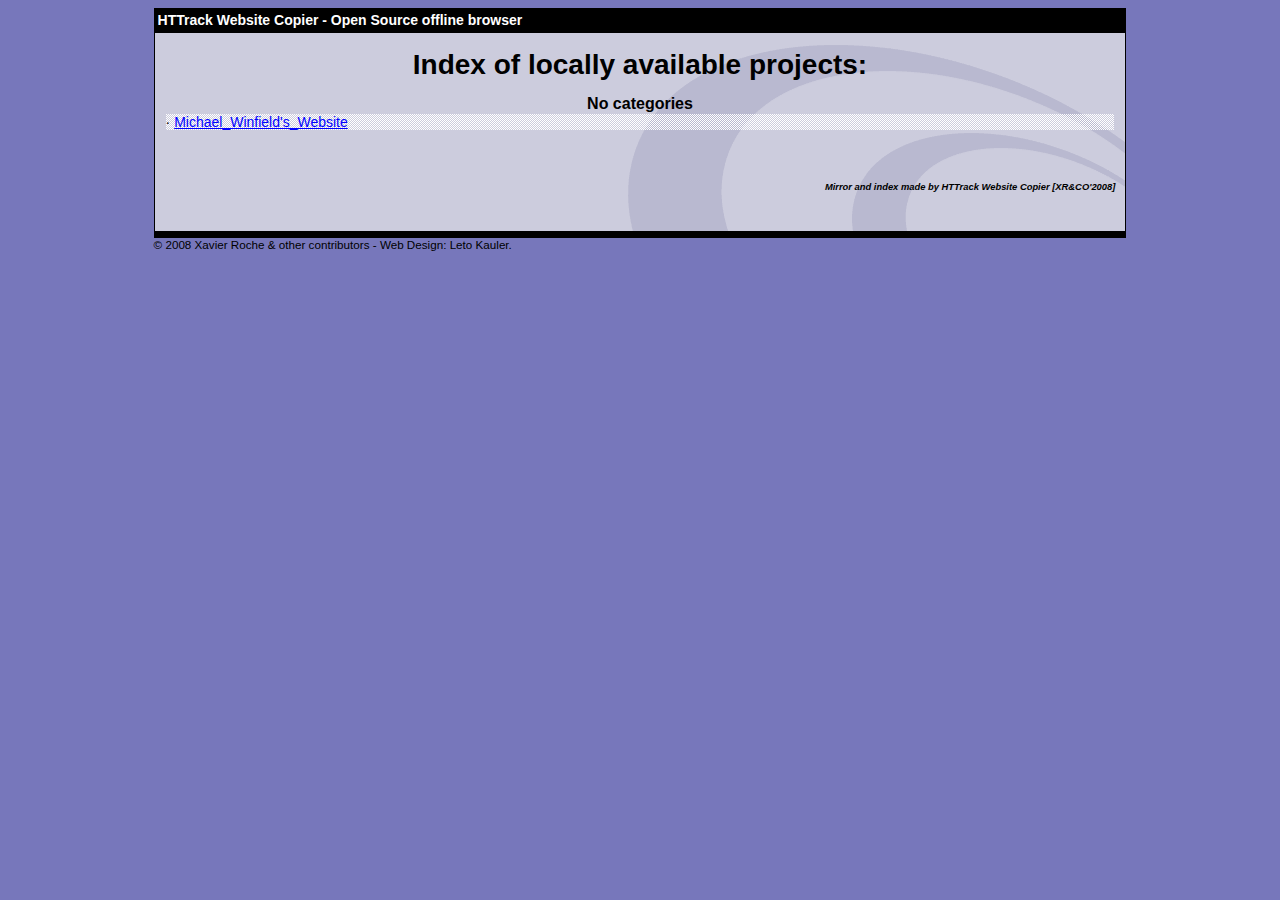
<file: index.html>
<html xmlns="http://www.w3.org/1999/xhtml" lang="en">

<head>
	<meta http-equiv="Content-Type" content="text/html; charset=utf-8" />
	<meta name="description" content="HTTrack is an easy-to-use website mirror utility. It allows you to download a World Wide website from the Internet to a local directory,building recursively all structures, getting html, images, and other files from the server to your computer. Links are rebuiltrelatively so that you can freely browse to the local site (works with any browser). You can mirror several sites together so that you can jump from one toanother. You can, also, update an existing mirror site, or resume an interrupted download. The robot is fully configurable, with an integrated help" />
	<meta name="keywords" content="httrack, HTTRACK, HTTrack, winhttrack, WINHTTRACK, WinHTTrack, offline browser, web mirror utility, aspirateur web, surf offline, web capture, www mirror utility, browse offline, local  site builder, website mirroring, aspirateur www, internet grabber, capture de site web, internet tool, hors connexion, unix, dos, windows 95, windows 98, solaris, ibm580, AIX 4.0, HTS, HTGet, web aspirator, web aspirateur, libre, GPL, GNU, free software" />
	<title>List of available projects - HTTrack Website Copier</title>
	<!-- Mirror and index made by HTTrack Website Copier/3.49-2 [XR&CO'2014] -->

	<style type="text/css">
	<!--

body {
	margin: 0;  padding: 0;  margin-bottom: 15px;  margin-top: 8px;
	background: #77b;
}
body, td {
	font: 14px "Trebuchet MS", Verdana, Arial, Helvetica, sans-serif;
	}

#subTitle {
	background: #000;  color: #fff;  padding: 4px;  font-weight: bold; 
	}

#siteNavigation a, #siteNavigation .current {
	font-weight: bold;  color: #448;
	}
#siteNavigation a:link    { text-decoration: none; }
#siteNavigation a:visited { text-decoration: none; }

#siteNavigation .current { background-color: #ccd; }

#siteNavigation a:hover   { text-decoration: none;  background-color: #fff;  color: #000; }
#siteNavigation a:active  { text-decoration: none;  background-color: #ccc; }


a:link    { text-decoration: underline;  color: #00f; }
a:visited { text-decoration: underline;  color: #000; }
a:hover   { text-decoration: underline;  color: #c00; }
a:active  { text-decoration: underline; }

#pageContent {
	clear: both;
	border-bottom: 6px solid #000;
	padding: 10px;  padding-top: 20px;
	line-height: 1.65em;
	background-image: url(backblue.gif);
	background-repeat: no-repeat;
	background-position: top right;
	}

#pageContent, #siteNavigation {
	background-color: #ccd;
	}


.imgLeft  { float: left;   margin-right: 10px;  margin-bottom: 10px; }
.imgRight { float: right;  margin-left: 10px;   margin-bottom: 10px; }

hr { height: 1px;  color: #000;  background-color: #000;  margin-bottom: 15px; }

h1 { margin: 0;  font-weight: bold;  font-size: 2em; }
h2 { margin: 0;  font-weight: bold;  font-size: 1.6em; }
h3 { margin: 0;  font-weight: bold;  font-size: 1.3em; }
h4 { margin: 0;  font-weight: bold;  font-size: 1.18em; }

.blak { background-color: #000; }
.hide { display: none; }
.tableWidth { min-width: 400px; }

.tblRegular       { border-collapse: collapse; }
.tblRegular td    { padding: 6px;  background-image: url(fade.gif);  border: 2px solid #99c; }
.tblHeaderColor, .tblHeaderColor td { background: #99c; }
.tblNoBorder td   { border: 0; }


// -->
</style>

</head>

<body>
<table width="76%" border="0" align="center" cellspacing="0" cellpadding="3" class="tableWidth">
	<tr>
	<td id="subTitle">HTTrack Website Copier - Open Source offline browser</td>
	</tr>
</table>
<table width="76%" border="0" align="center" cellspacing="0" cellpadding="0" class="tableWidth">
<tr class="blak">
<td>
	<table width="100%" border="0" align="center" cellspacing="1" cellpadding="0">
	<tr>
	<td colspan="6"> 
		<table width="100%" border="0" align="center" cellspacing="0" cellpadding="10">
		<tr> 
		<td id="pageContent"> 
<!-- ==================== End prologue ==================== -->


<h1 ALIGN=Center>Index of locally available projects:</H1>
  <table border="0" width="100%" cellspacing="1" cellpadding="0">
		<TH>
		<BR/>
			No categories
		</TH>
		<TR>
		  <TD BACKGROUND="fade.gif">
                    &middot; <A HREF="Michael_Winfield%27s_Website/index.html">Michael_Winfield's_Website</A>
   		  </TD>
		</TR>
	</TABLE>
	<BR>
	<H6 ALIGN="RIGHT">
         <I>Mirror and index made by HTTrack Website Copier [XR&CO'2008]</I>
	</H6>
	<!-- Mirror and index made by HTTrack Website Copier/3.49-2 [XR&CO'2014] -->
	<!-- Thanks for using HTTrack Website Copier! -->

<!-- ==================== Start epilogue ==================== -->
		</td>
		</tr>
		</table>
	</td>
	</tr>
	</table>
</td>
</tr>
</table>

<table width="76%" border="0" align="center" valign="bottom" cellspacing="0" cellpadding="0">
	<tr>
	<td id="footer"><small>&copy; 2008 Xavier Roche & other contributors - Web Design: Leto Kauler.</small></td>
	</tr>
</table>

</body>

</html>
</file>
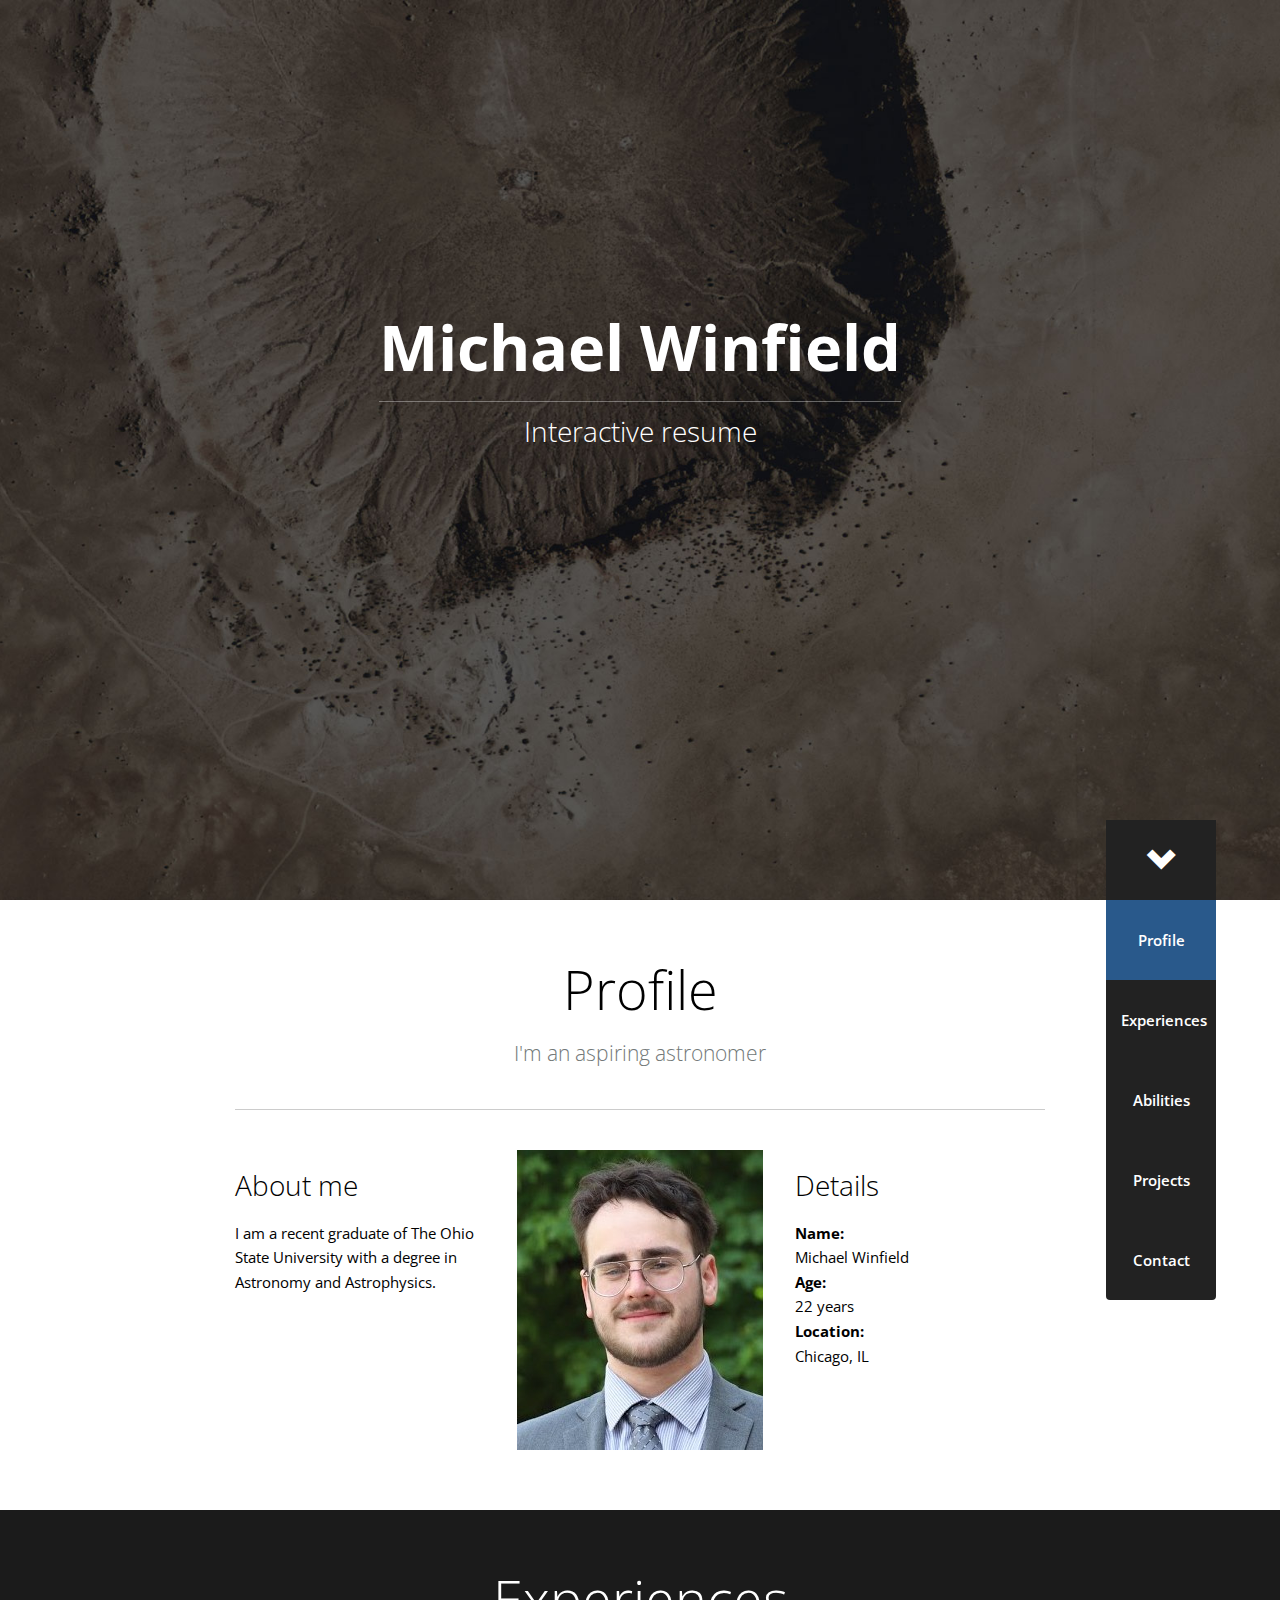
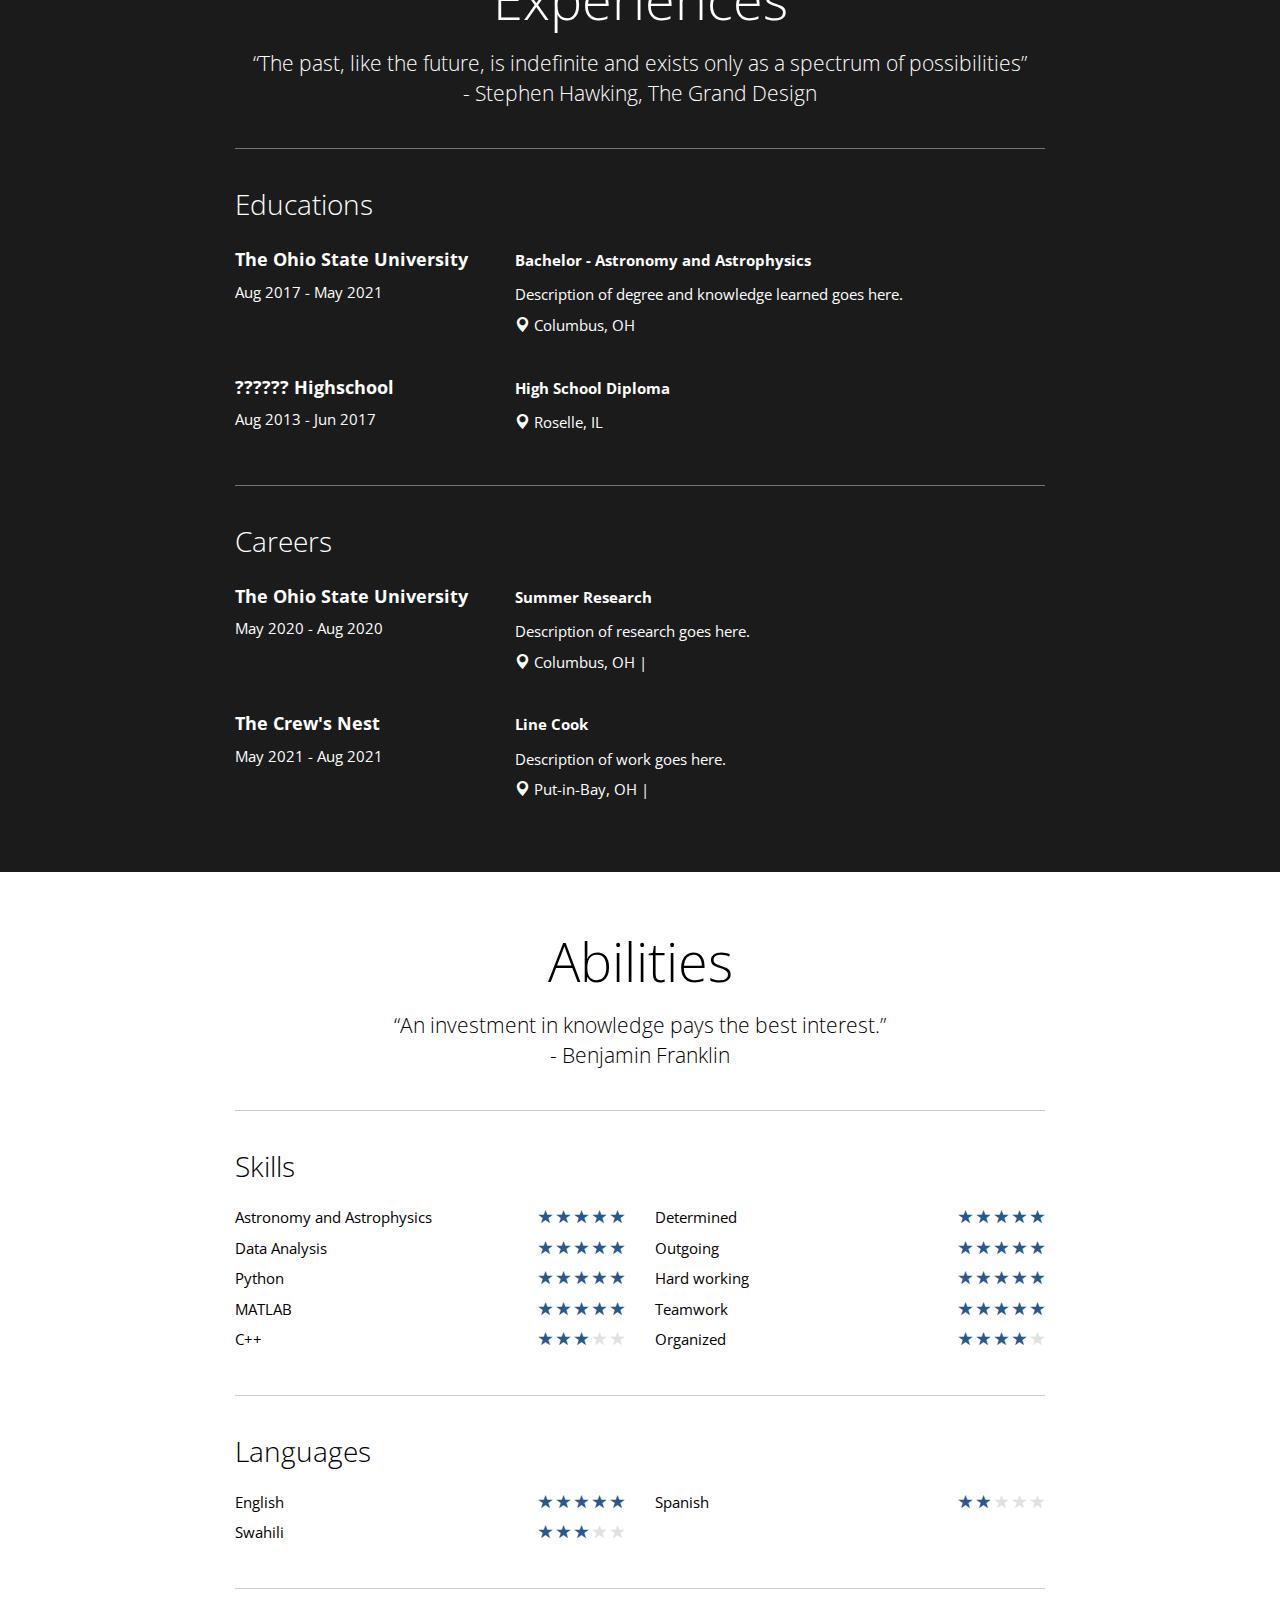
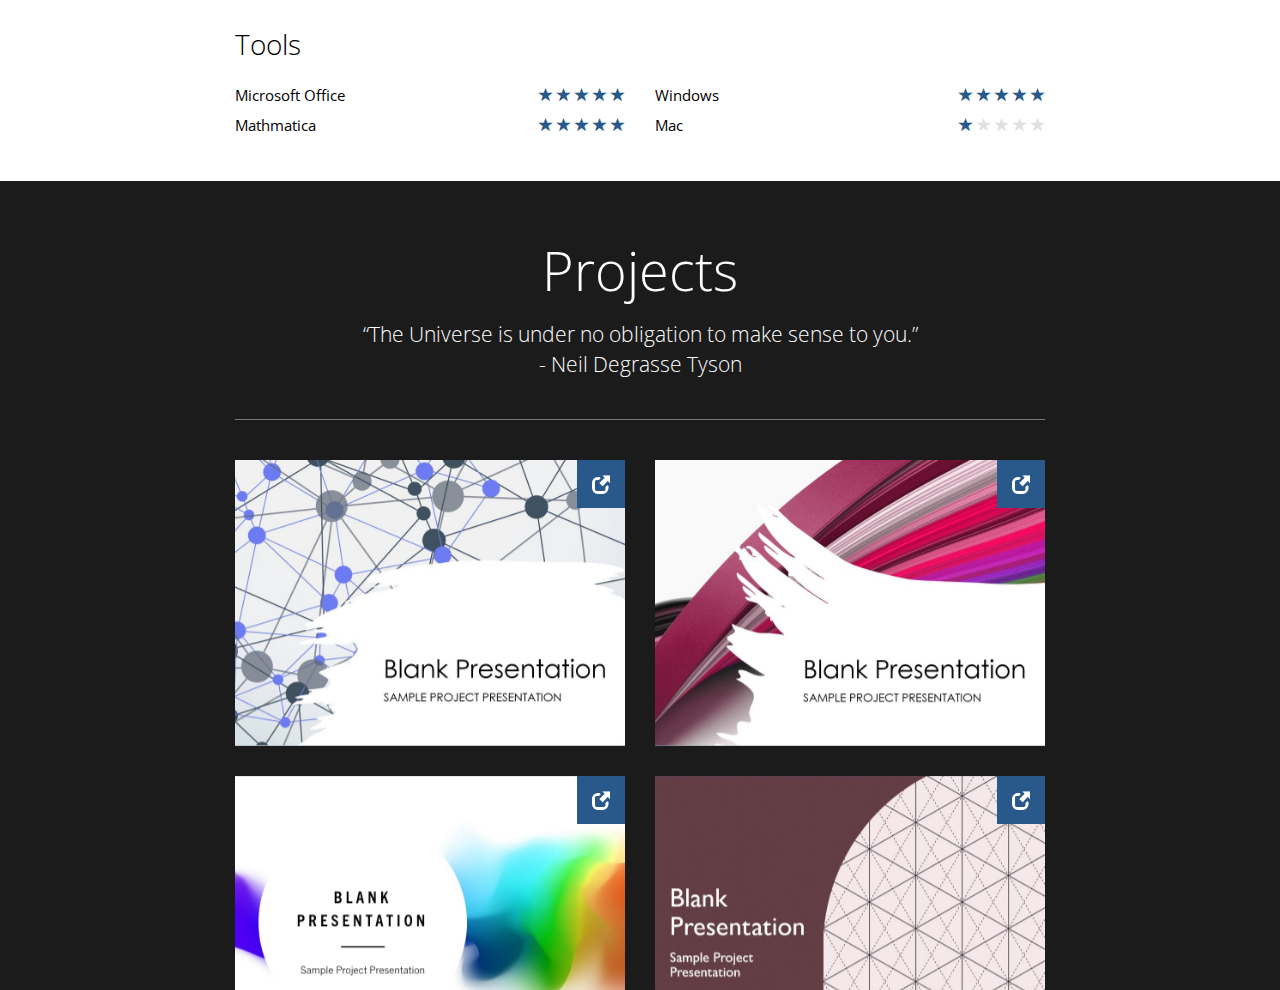
<file: Michael_Winfield's_Website/index.html>
<html xmlns="http://www.w3.org/1999/xhtml" lang="en">

<head>
	<meta http-equiv="Content-Type" content="text/html; charset=utf-8" />
	<meta name="description" content="HTTrack is an easy-to-use website mirror utility. It allows you to download a World Wide website from the Internet to a local directory,building recursively all structures, getting html, images, and other files from the server to your computer. Links are rebuiltrelatively so that you can freely browse to the local site (works with any browser). You can mirror several sites together so that you can jump from one toanother. You can, also, update an existing mirror site, or resume an interrupted download. The robot is fully configurable, with an integrated help" />
	<meta name="keywords" content="httrack, HTTRACK, HTTrack, winhttrack, WINHTTRACK, WinHTTrack, offline browser, web mirror utility, aspirateur web, surf offline, web capture, www mirror utility, browse offline, local  site builder, website mirroring, aspirateur www, internet grabber, capture de site web, internet tool, hors connexion, unix, dos, windows 95, windows 98, solaris, ibm580, AIX 4.0, HTS, HTGet, web aspirator, web aspirateur, libre, GPL, GNU, free software" />
	<title>Local index - HTTrack Website Copier</title>
  <!-- Mirror and index made by HTTrack Website Copier/3.49-2 [XR&CO'2014] -->
	<style type="text/css">
	<!--

body {
	margin: 0;  padding: 0;  margin-bottom: 15px;  margin-top: 8px;
	background: #77b;
}
body, td {
	font: 14px "Trebuchet MS", Verdana, Arial, Helvetica, sans-serif;
	}

#subTitle {
	background: #000;  color: #fff;  padding: 4px;  font-weight: bold; 
	}

#siteNavigation a, #siteNavigation .current {
	font-weight: bold;  color: #448;
	}
#siteNavigation a:link    { text-decoration: none; }
#siteNavigation a:visited { text-decoration: none; }

#siteNavigation .current { background-color: #ccd; }

#siteNavigation a:hover   { text-decoration: none;  background-color: #fff;  color: #000; }
#siteNavigation a:active  { text-decoration: none;  background-color: #ccc; }


a:link    { text-decoration: underline;  color: #00f; }
a:visited { text-decoration: underline;  color: #000; }
a:hover   { text-decoration: underline;  color: #c00; }
a:active  { text-decoration: underline; }

#pageContent {
	clear: both;
	border-bottom: 6px solid #000;
	padding: 10px;  padding-top: 20px;
	line-height: 1.65em;
	background-image: url(backblue.gif);
	background-repeat: no-repeat;
	background-position: top right;
	}

#pageContent, #siteNavigation {
	background-color: #ccd;
	}


.imgLeft  { float: left;   margin-right: 10px;  margin-bottom: 10px; }
.imgRight { float: right;  margin-left: 10px;   margin-bottom: 10px; }

hr { height: 1px;  color: #000;  background-color: #000;  margin-bottom: 15px; }

h1 { margin: 0;  font-weight: bold;  font-size: 2em; }
h2 { margin: 0;  font-weight: bold;  font-size: 1.6em; }
h3 { margin: 0;  font-weight: bold;  font-size: 1.3em; }
h4 { margin: 0;  font-weight: bold;  font-size: 1.18em; }

.blak { background-color: #000; }
.hide { display: none; }
.tableWidth { min-width: 400px; }

.tblRegular       { border-collapse: collapse; }
.tblRegular td    { padding: 6px;  background-image: url(fade.gif);  border: 2px solid #99c; }
.tblHeaderColor, .tblHeaderColor td { background: #99c; }
.tblNoBorder td   { border: 0; }


// -->
</style>

</head>

<table width="76%" border="0" align="center" cellspacing="0" cellpadding="3" class="tableWidth">
	<tr>
	<td id="subTitle">HTTrack Website Copier - Open Source offline browser</td>
	</tr>
</table>
<table width="76%" border="0" align="center" cellspacing="0" cellpadding="0" class="tableWidth">
<tr class="blak">
<td>
	<table width="100%" border="0" align="center" cellspacing="1" cellpadding="0">
	<tr>
	<td colspan="6"> 
		<table width="100%" border="0" align="center" cellspacing="0" cellpadding="10">
		<tr> 
		<td id="pageContent"> 
<!-- ==================== End prologue ==================== -->

	<meta name="generator" content="HTTrack Website Copier/3.x">
	<TITLE>Local index - HTTrack</TITLE>
</HEAD>
<BODY>
<H1 ALIGN=Center>Index of locally available sites:</H1>
	<TABLE BORDER="0" WIDTH="100%" CELLSPACING="1" CELLPADDING="0">
		<TR>
			<TD BACKGROUND="fade.gif">
				&middot;
					<A HREF="www.pascalvangemert.nl/index.html">
						www.pascalvangemert.nl/index.html
					</A>		
			</TD>
		</TR>
	</TABLE>
	<BR>
	<BR>
	<BR>
  	<H6 ALIGN="RIGHT">
	<I>Mirror and index made by HTTrack Website Copier [XR&amp;CO'2008]</I>
	</H6>
	<!-- Mirror and index made by HTTrack Website Copier/3.49-2 [XR&CO'2014] -->
	<!-- Thanks for using HTTrack Website Copier! -->
	<meta HTTP-EQUIV="Refresh" CONTENT="0; URL=www.pascalvangemert.nl/index.html">


<!-- ==================== Start epilogue ==================== -->
		</td>
		</tr>
		</table>
	</td>
	</tr>
	</table>
</td>
</tr>
</table>

<table width="76%" border="0" align="center" valign="bottom" cellspacing="0" cellpadding="0">
	<tr>
	<td id="footer"><small>&copy; 2008 Xavier Roche & other contributors - Web Design: Leto Kauler.</small></td>
	</tr>
</table>

</body>

</html>
</file>
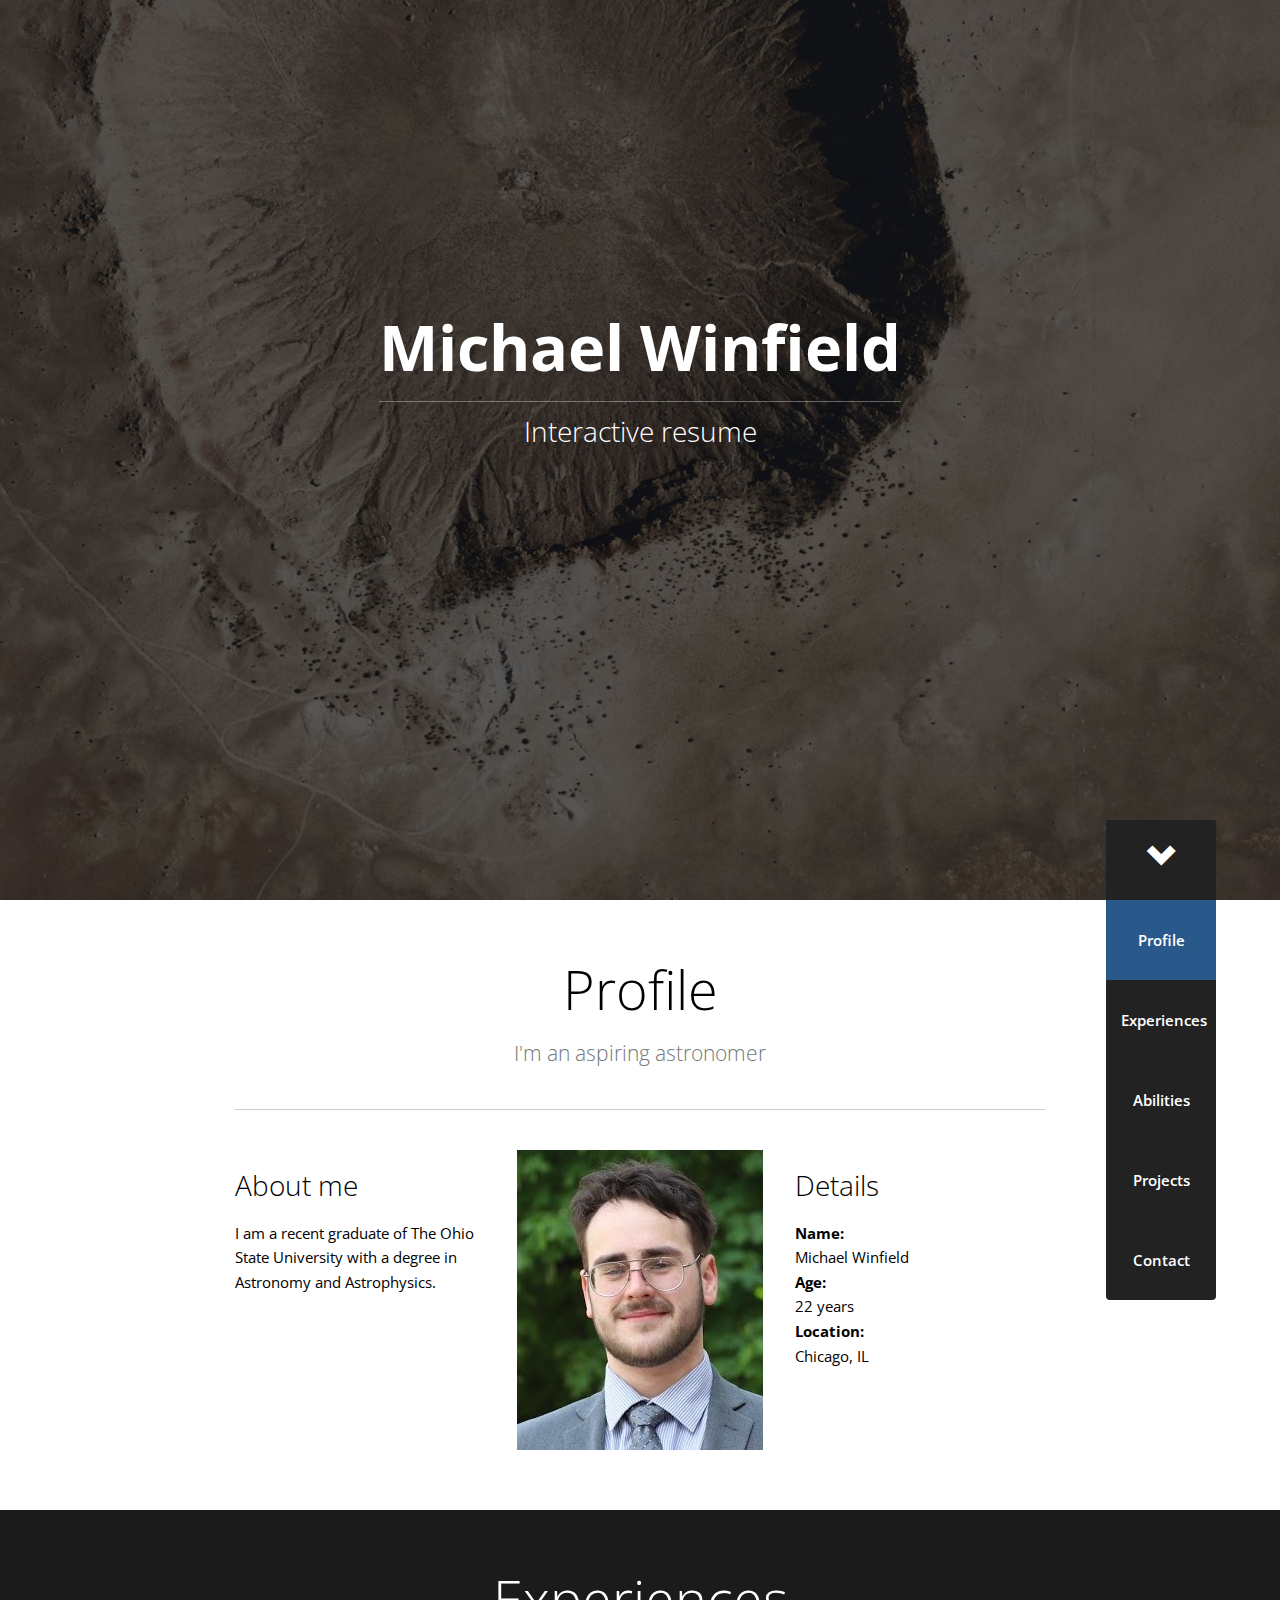
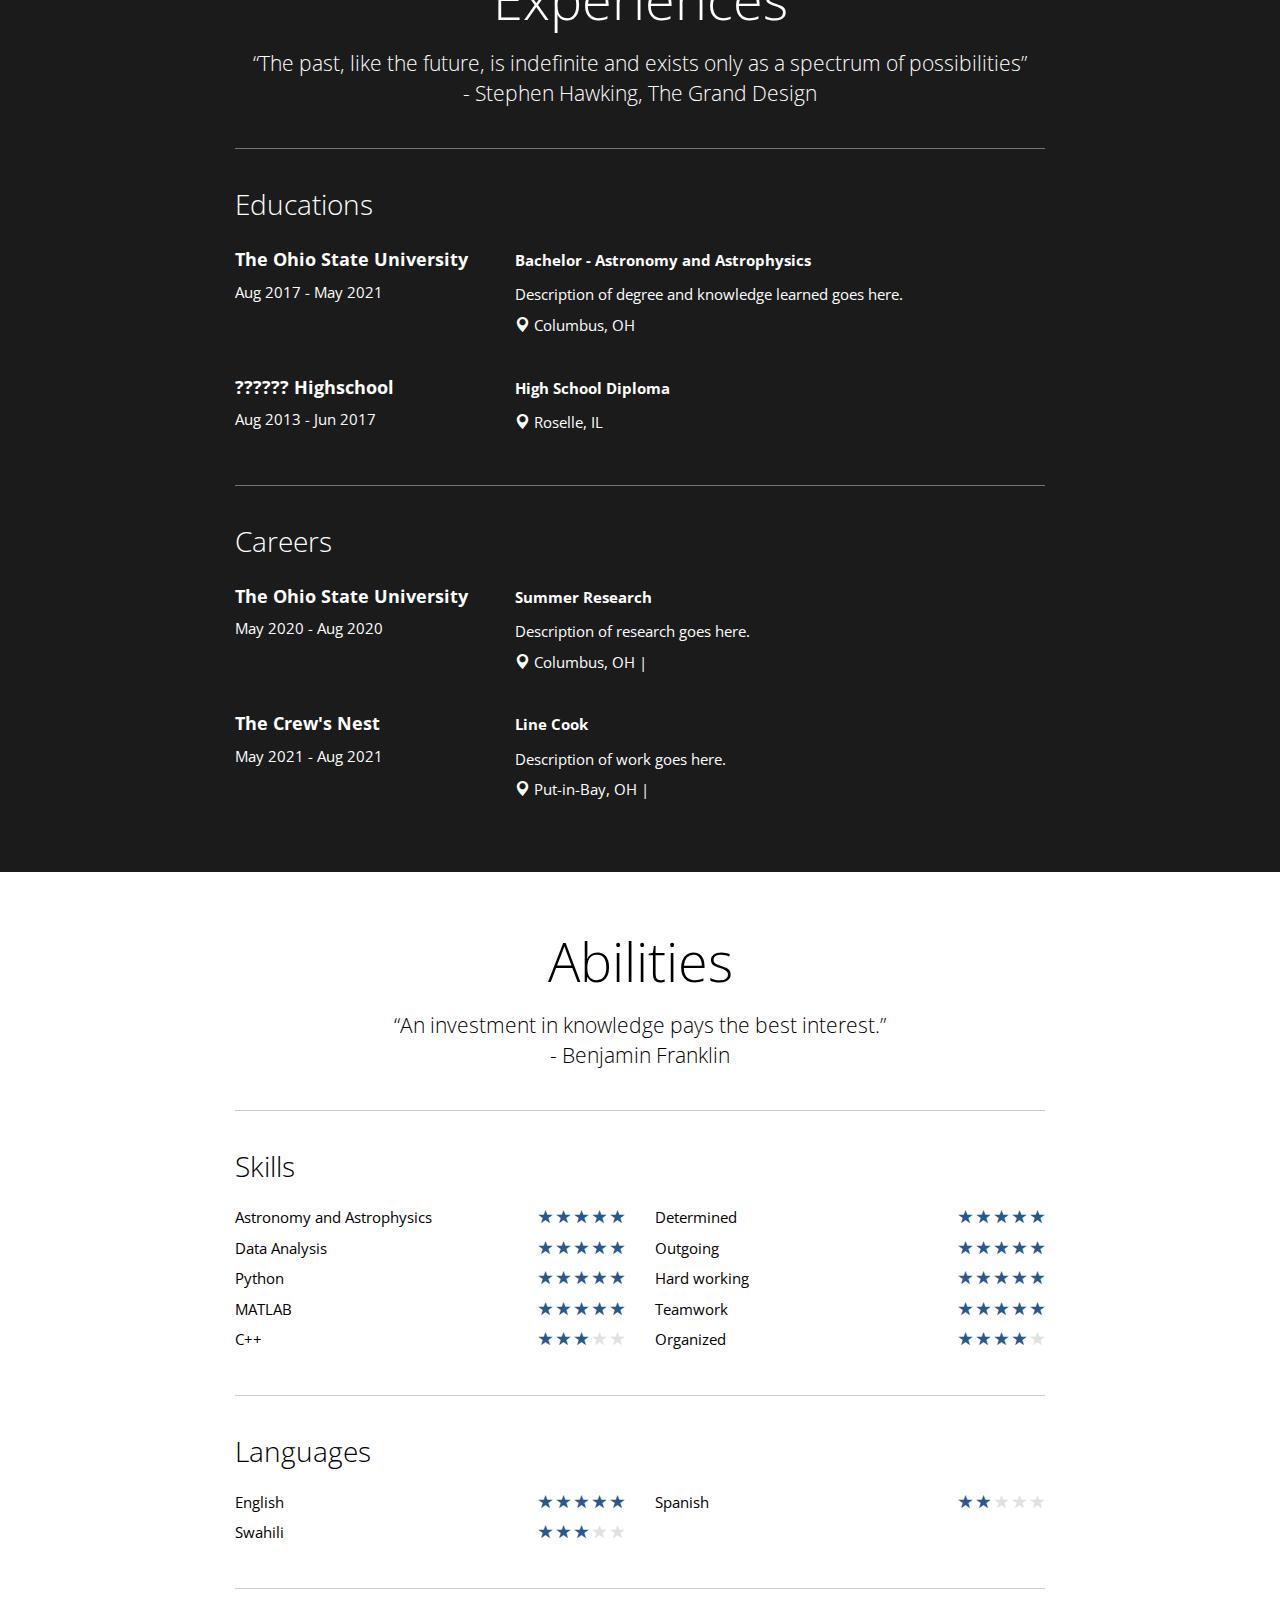
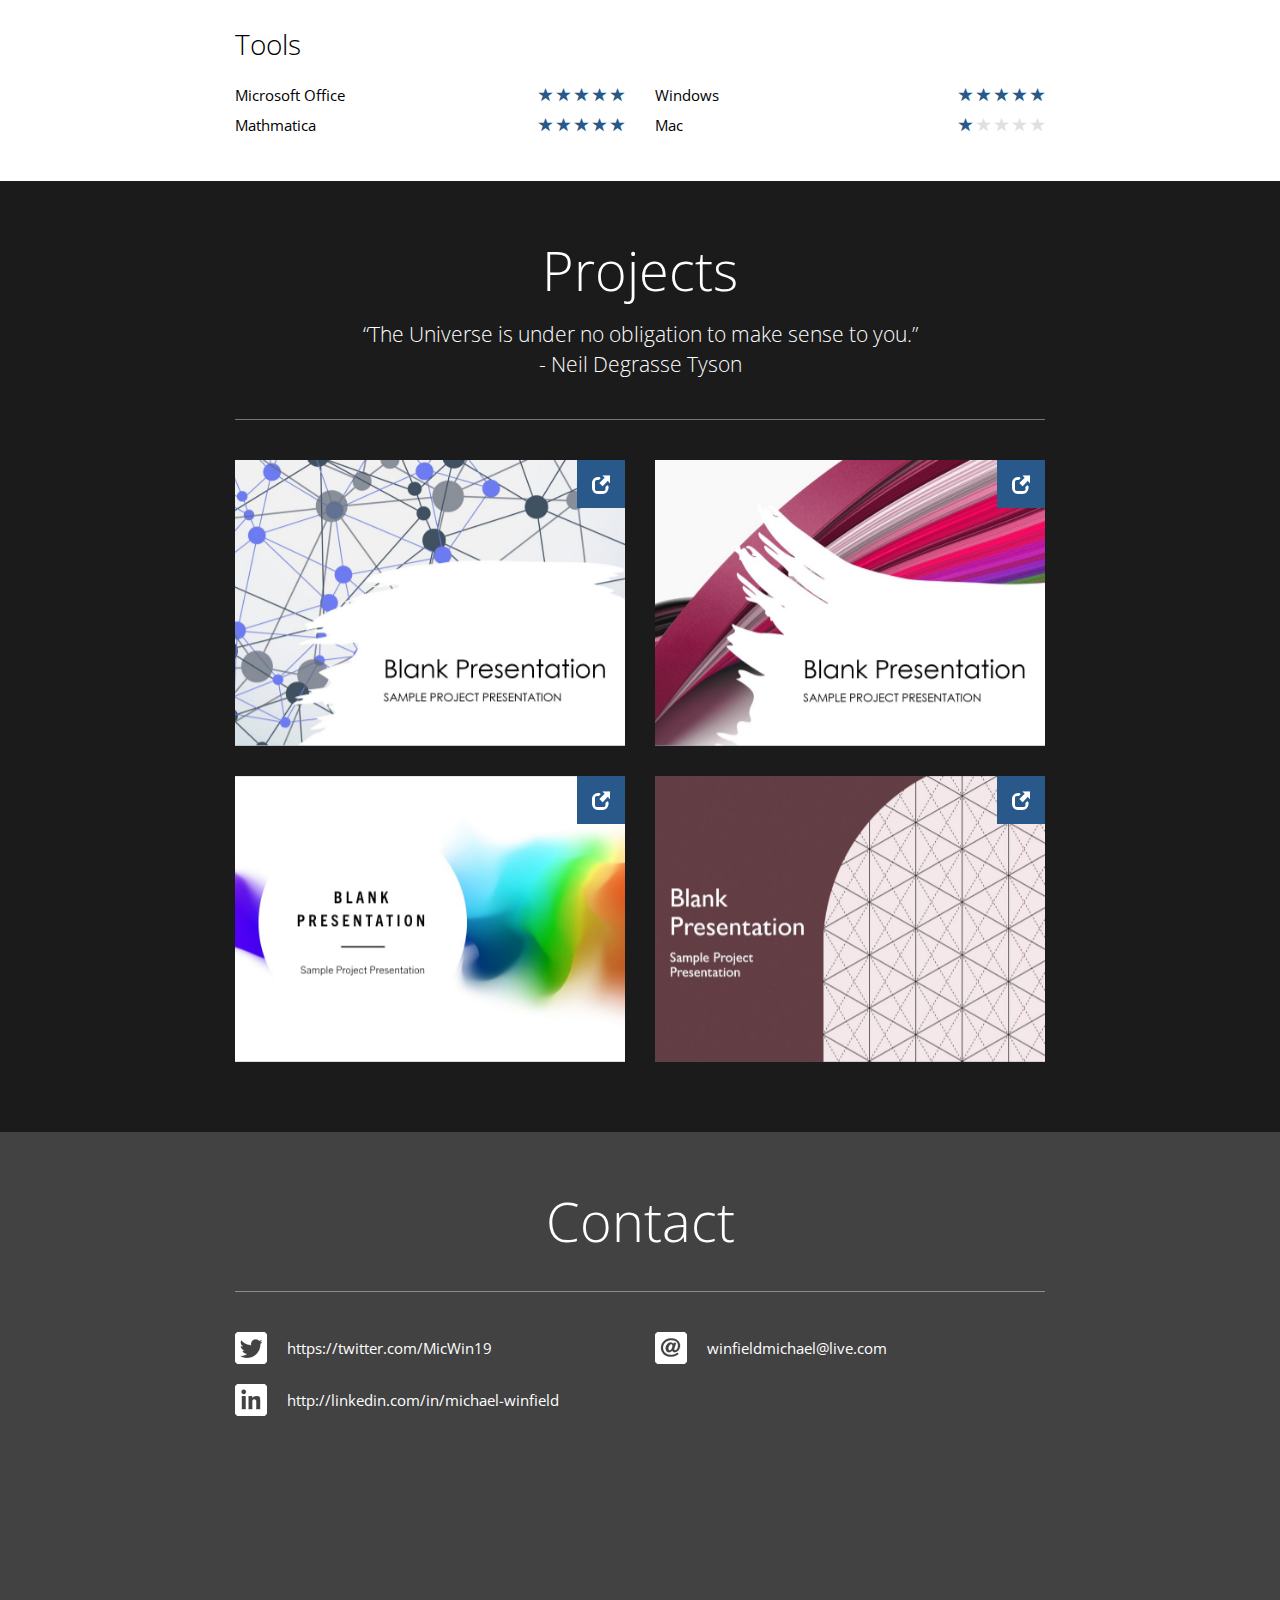
<file: Michael_Winfield's_Website/www.pascalvangemert.nl/index.html>
<!DOCTYPE html>
<html lang="en">
	
<meta http-equiv="content-type" content="text/html;charset=utf-8" />
<head>
		
		<meta http-equiv="content-type" content="text/html; charset=UTF-8" />
		<meta http-equiv="content-script-type" content="text/javascript" />
		<meta http-equiv="content-style-type" content="text/css" />
		<meta http-equiv="content-language" content="nl" />
		
		<meta name="viewport" content="width=device-width, initial-scale=1.0" />
		
		<meta name="author" content="Michael Winfield" />	
		<meta name="description" content="I'm Michael Winfield, Ohio State graduate with a degree in Astonomy and Astrophysics" />
		<meta name="keywords" content="Michael Winfield, Interactive Resume" />
		<meta name="robots" content="index, follow" />
		<meta name="revisit-after" content="14 days" />
			
		<title>Michael Winfield - Astronomy and Astrophysics - Interactive Resume</title>
		
		<!-- Bootstrap core CSS -->
		<link href="http://fonts.googleapis.com/css?family=Open+Sans:300,600,700" rel="stylesheet" type="text/css" />
		<link href="view/css/bootstrap.min.css" rel="stylesheet" />
		<link href="view/style.css" rel="stylesheet" />
		
		<link rel="shortcut icon" href="favicon_io/favicon.ico" type="image/x-icon" />
		<link rel="apple-touch-icon" href="favicon_io/apple-touch-icon.png">
		<link rel="icon" type="image/png" sizes="192x192" href="favicon_io/android-chrome-192x192.png">
		
		<!-- Begin Inspectlet Embed Code -->
		<script type="text/javascript" id="inspectletjs">
			window.__insp = window.__insp || [];
			__insp.push(['wid', 92785244]);
			(function() {
				function __ldinsp(){var insp = document.createElement('script'); insp.type = 'text/javascript'; insp.async = true; insp.id = "inspsync"; insp.src = ('https:' == document.location.protocol ? 'https' : 'http') + '://www.inspectlet.com/inspectlet.js'; var x = document.getElementsByTagName('script')[0]; x.parentNode.insertBefore(insp, x); }
				if (window.attachEvent){
					window.attachEvent('onload', __ldinsp);
				}else{
					window.addEventListener('load', __ldinsp, false);
				}
			})();
		</script>
		<!-- End Inspectlet Embed Code -->

	</head>
	<body data-spy="scroll" data-target="#navbar-example">	 
		
		<!-- Jumbotron -->

		<div id="top" class="jumbotron" data-src="/view/images/tower_scope_animation.gif" data-position="center right">
			<div class="container">
				<h1>Michael Winfield</h1>
				<p class="lead">Interactive resume</p>
			</div>
			
			<div class="overlay"></div>
			
			<a href="#profile" class="scroll-down">	
				<span class="glyphicon glyphicon-chevron-down"></span>
			</a>
		</div>
		
		<!-- End Jumbotron -->

		<!-- Navbar -->

		<nav class="navbar navbar-default" id="navbar-example" role="navigation">
			<div class="navbar-header">
				<button type="button" class="navbar-toggle" data-toggle="collapse" data-target=".navbar-ex1-collapse">
					<span class="sr-only">Toggle navigation</span>
					<span class="icon-bar"></span>
					<span class="icon-bar"></span>
					<span class="icon-bar"></span>
				</button>
			</div>

			<div class="collapse navbar-collapse navbar-ex1-collapse">
				<ul class="nav navbar-nav">
					<li class="active"><a href="#profile">Profile</a></li>
					<li><a href="#experiences">Experiences</a></li>
					<li><a href="#abilities">Abilities</a></li>
										<li><a href="#projects">Projects</a></li>
					<li><a href="#contact">Contact</a></li>
				</ul>
			</div><!-- /.navbar-collapse -->
		</nav>

		<!-- End Navbar -->

		<!-- Profile Section -->
		
		<div class="background-white">
			<div id="profile" class="container">
				<h2>Profile</h2>
				<p class="lead">I&#039;m an aspiring astronomer</p>

<hr />

<div class="row">
	<div class="col-md-4">
		<h3>About me</h3>
		<p>
			I am a recent graduate of The Ohio State University with a degree in Astronomy and Astrophysics.</p>
	</div>
	<div class="col-md-4 text-center">
		<img src="view/images/Mikie_Portrait.jpg" alt="Pascal van Gemert" width="246" height="300" />
	</div>
	<div class="col-md-4">
		<h3>Details</h3>
		<p>
			<strong>Name:</strong><br />
			Michael Winfield<br />
			<strong>Age:</strong><br />
			22 years<br />
			<strong>Location:</strong><br />
			Chicago, IL		</p>
	</div>
</div>

<div class="text-center">

</div>			</div>	
		</div>	
		
<!-- End Profile Section -->

<!-- Experience Section -->

		<div id="experiences" class="container">
			<h2>Experiences</h2>
<p class="lead">
	&ldquo;The past, like the future, is indefinite and exists only as a spectrum of possibilities&rdquo;<br />- Stephen Hawking, The Grand Design
</p>

<hr />

<h3>Educations</h3>


<div class="experiences">

					
	<div class="experience row">
		<div class="col-md-4">
			<h4>The Ohio State University</h4>
			<p class="experience-period">
				Aug 2017				- 
				May 2021			</p>
		</div>
		<div class="col-md-8">
			<p>
				<strong>Bachelor - Astronomy and Astrophysics</strong>
				<span class="hidden-phone">
					Description of degree and knowledge learned goes here.			</span>
				<span class="experience-details">
					<span class="location">
						<span class="glyphicon glyphicon-map-marker"></span>
						Columbus, OH					</span>
				</span>
			</p>
		</div>
	</div>
	
					
	<div class="experience row">
		<div class="col-md-4">
			<h4>?????? Highschool</h4>
			<p class="experience-period">
				Aug 2013				- 
				Jun 2017			</p>
		</div>
		<div class="col-md-8">
			<p>
				<strong>High School Diploma</strong>
				<span class="experience-details">
					<span class="location">
						<span class="glyphicon glyphicon-map-marker"></span>
						Roselle, IL					</span>
				</span>
			</p>
		</div>
	</div>
	
</div>
	
	

<hr />

<h3>Careers</h3>


<div class="experiences">

					
	<div class="experience row">
		<div class="col-md-4">
			<h4>The Ohio State University</h4>
			<p class="experience-period">
				May 2020				- 
				Aug 2020			</p>
		</div>
		<div class="col-md-8">
			<p>
				<strong>Summer Research</strong>
				<span class="hidden-phone">
					Description of research goes here.	</span>
				<span class="experience-details">
					<span class="location">
						<span class="glyphicon glyphicon-map-marker"></span>
						Columbus, OH					</span>
					
										
					<span class="seperator">|</span>
									
				</span>
			</p>
		</div>
	</div>

	<div class="experience row">
		<div class="col-md-4">
			<h4>The Crew's Nest</h4>
			<p class="experience-period">
				May 2021				- 
				Aug 2021			</p>
		</div>
		<div class="col-md-8">
			<p>
				<strong>Line Cook</strong>
				<span class="hidden-phone">
					Description of work goes here. 				</span>
				<span class="experience-details">
					<span class="location">
						<span class="glyphicon glyphicon-map-marker"></span>
						Put-in-Bay, OH					</span>
					
										
					<span class="seperator">|</span>
										
				</span>
			</p>
		</div>
	</div>
	
</div>
	
		</div>

		<!-- End Experience Section -->

		<!-- Abilities Section -->
		
		<div class="background-white">
			<div id="abilities" class="container">
				<h2>Abilities</h2>
<p class="lead">
	&ldquo;An investment in knowledge pays the best interest.&rdquo;<br />- Benjamin Franklin
</p>

<hr />

<h3>Skills</h3>

<div class="row">

		
	<div class="col-md-6">
		<ul class="no-bullets">
		
				
			<li>
				<span class="ability-title">Astronomy and Astrophysics</span>
				<span class="ability-score">
				
								
					<span class="glyphicon glyphicon-star filled"></span>
					
								
					<span class="glyphicon glyphicon-star filled"></span>
					
								
					<span class="glyphicon glyphicon-star filled"></span>
					
								
					<span class="glyphicon glyphicon-star filled"></span>
					
								
					<span class="glyphicon glyphicon-star filled"></span>
					
									
				</span>
			</li>
			
					
				
			<li>
				<span class="ability-title">Data Analysis</span>
				<span class="ability-score">
				
								
					<span class="glyphicon glyphicon-star filled"></span>
					
								
					<span class="glyphicon glyphicon-star filled"></span>
					
								
					<span class="glyphicon glyphicon-star filled"></span>
					
								
					<span class="glyphicon glyphicon-star filled"></span>
					
								
					<span class="glyphicon glyphicon-star filled"></span>
					
									
				</span>
			</li>
			
					
				
			<li>
				<span class="ability-title">Python</span>
				<span class="ability-score">
				
								
					<span class="glyphicon glyphicon-star filled"></span>
					
								
					<span class="glyphicon glyphicon-star filled"></span>
					
								
					<span class="glyphicon glyphicon-star filled"></span>
					
								
					<span class="glyphicon glyphicon-star filled"></span>
					
								
					<span class="glyphicon glyphicon-star filled"></span>
					
									
				</span>
			</li>
			
					
				
			<li>
				<span class="ability-title">MATLAB</span>
				<span class="ability-score">
				
								
					<span class="glyphicon glyphicon-star filled"></span>
					
								
					<span class="glyphicon glyphicon-star filled"></span>
					
								
					<span class="glyphicon glyphicon-star filled"></span>
					
								
					<span class="glyphicon glyphicon-star filled"></span>
					
								
					<span class="glyphicon glyphicon-star filled"></span>
					
									
				</span>
			</li>
			
					
				
			<li>
				<span class="ability-title">C++</span>
				<span class="ability-score">
				
								
					<span class="glyphicon glyphicon-star filled"></span>
					
								
					<span class="glyphicon glyphicon-star filled"></span>
					
								
					<span class="glyphicon glyphicon-star filled"></span>
					
								
					<span class="glyphicon glyphicon-star "></span>
					
								
					<span class="glyphicon glyphicon-star "></span>
					
									
				</span>
			</li>
			
		</ul>
	</div>
	<div class="col-md-6">
		<ul class="no-bullets">
			
					
				
			<li>
				<span class="ability-title">Determined</span>
				<span class="ability-score">
				
								
					<span class="glyphicon glyphicon-star filled"></span>
					
								
					<span class="glyphicon glyphicon-star filled"></span>
					
								
					<span class="glyphicon glyphicon-star filled"></span>
					
								
					<span class="glyphicon glyphicon-star filled"></span>
					
								
					<span class="glyphicon glyphicon-star filled"></span>
					
									
				</span>
			</li>
			
					
				
			<li>
				<span class="ability-title">Outgoing</span>
				<span class="ability-score">
				
								
					<span class="glyphicon glyphicon-star filled"></span>
					
								
					<span class="glyphicon glyphicon-star filled"></span>
					
								
					<span class="glyphicon glyphicon-star filled"></span>
					
								
					<span class="glyphicon glyphicon-star filled"></span>
					
								
					<span class="glyphicon glyphicon-star filled"></span>
					
									
				</span>
			</li>
			
					
				
			<li>
				<span class="ability-title">Hard working</span>
				<span class="ability-score">
				
								
					<span class="glyphicon glyphicon-star filled"></span>
					
								
					<span class="glyphicon glyphicon-star filled"></span>
					
								
					<span class="glyphicon glyphicon-star filled"></span>
					
								
					<span class="glyphicon glyphicon-star filled"></span>
					
								
					<span class="glyphicon glyphicon-star filled"></span>
					
									
				</span>
			</li>
			
					
				
			<li>
				<span class="ability-title">Teamwork</span>
				<span class="ability-score">
				
								
					<span class="glyphicon glyphicon-star filled"></span>
					
								
					<span class="glyphicon glyphicon-star filled"></span>
					
								
					<span class="glyphicon glyphicon-star filled"></span>
					
								
					<span class="glyphicon glyphicon-star filled"></span>
					
								
					<span class="glyphicon glyphicon-star filled"></span>
					
									
				</span>
			</li>
			
					
				
			<li>
				<span class="ability-title">Organized</span>
				<span class="ability-score">
				
								
					<span class="glyphicon glyphicon-star filled"></span>
					
								
					<span class="glyphicon glyphicon-star filled"></span>
					
								
					<span class="glyphicon glyphicon-star filled"></span>
					
								
					<span class="glyphicon glyphicon-star filled"></span>
					
								
					<span class="glyphicon glyphicon-star "></span>
					
									
				</span>
			</li>
				
		</ul>
	</div>
	
		
</div>

<hr />

<h3>Languages</h3>

<div class="row">

		
	<div class="col-md-6">
		<ul class="no-bullets">
		
				
			<li>
				<span class="ability-title">English</span>
				<span class="ability-score">
				
								
					<span class="glyphicon glyphicon-star filled"></span>
					
								
					<span class="glyphicon glyphicon-star filled"></span>
					
								
					<span class="glyphicon glyphicon-star filled"></span>
					
								
					<span class="glyphicon glyphicon-star filled"></span>
					
								
					<span class="glyphicon glyphicon-star filled"></span>
					
									
				</span>
			</li>
			
					
				
			<li>
				<span class="ability-title">Swahili</span>
				<span class="ability-score">
				
								
					<span class="glyphicon glyphicon-star filled"></span>
					
								
					<span class="glyphicon glyphicon-star filled"></span>
					
								
					<span class="glyphicon glyphicon-star filled"></span>
					
								
					<span class="glyphicon glyphicon-star"></span>
					
								
					<span class="glyphicon glyphicon-star"></span>
					
									
				</span>
			</li>
			
			 
			
		</ul>
	</div>
	<div class="col-md-6">
		<ul class="no-bullets">
			
					
				
			<li>
				<span class="ability-title">Spanish</span>
				<span class="ability-score">
				
								
					<span class="glyphicon glyphicon-star filled"></span>
					
								
					<span class="glyphicon glyphicon-star filled"></span>
					
								
					<span class="glyphicon glyphicon-star "></span>
					
								
					<span class="glyphicon glyphicon-star "></span>
					
								
					<span class="glyphicon glyphicon-star "></span>
					
									
				</span>
			</li>		
				
		</ul>
	</div>
	
		
</div>

<hr />

<h3>Tools</h3>

<div class="row">
		
	<div class="col-md-6">
		<ul class="no-bullets">
		
				
			<li>
				<span class="ability-title">Microsoft Office</span>
				<span class="ability-score">
				
								
					<span class="glyphicon glyphicon-star filled"></span>
					
								
					<span class="glyphicon glyphicon-star filled"></span>
					
								
					<span class="glyphicon glyphicon-star filled"></span>
					
								
					<span class="glyphicon glyphicon-star filled"></span>
					
								
					<span class="glyphicon glyphicon-star filled"></span>
					
									
				</span>
			</li>
			
					
				
			<li>
				<span class="ability-title">Mathmatica</span>
				<span class="ability-score">
				
								
					<span class="glyphicon glyphicon-star filled"></span>
					
								
					<span class="glyphicon glyphicon-star filled"></span>
					
								
					<span class="glyphicon glyphicon-star filled"></span>
					
								
					<span class="glyphicon glyphicon-star filled"></span>
					
								
					<span class="glyphicon glyphicon-star filled"></span>
					
									
				</span>
			</li>
			
		</ul>
	</div>
	<div class="col-md-6">
		<ul class="no-bullets">
			
					
				
			<li>
				<span class="ability-title">Windows</span>
				<span class="ability-score">
				
								
					<span class="glyphicon glyphicon-star filled"></span>
					
								
					<span class="glyphicon glyphicon-star filled"></span>
					
								
					<span class="glyphicon glyphicon-star filled"></span>
					
								
					<span class="glyphicon glyphicon-star filled"></span>
					
								
					<span class="glyphicon glyphicon-star filled"></span>
					
									
				</span>
			</li>
			
					
				
			<li>
				<span class="ability-title">Mac</span>
				<span class="ability-score">
				
								
					<span class="glyphicon glyphicon-star filled"></span>
					
								
					<span class="glyphicon glyphicon-star "></span>
					
								
					<span class="glyphicon glyphicon-star "></span>
					
								
					<span class="glyphicon glyphicon-star "></span>
					
								
					<span class="glyphicon glyphicon-star "></span>
					
									
				</span>
			</li>	
				
		</ul>
	</div>
	
	</div>			</div>
		</div>

		<!-- End Abilities Section -->

		<!-- Projects Section -->
				
		<div id="projects" class="container">
			<h2>Projects</h2>
<p class="lead">
	&ldquo;The Universe is under no obligation to make sense to you.&rdquo;<br />- Neil Degrasse Tyson
</p>

<hr />


<div class="row">

		
	<div class="col-md-6 col-sm-12 col-xs-12">
		<figure class="effect">
			<img src="view/images/Presentation_1_Image.jpg" alt="Presentation 1" />
			
			<figcaption>
				<h3>Project 1</h3>
				<p>Sample Project 1 Title</p>
				<p><strong>Tags:</strong> <br />Project, Astonomy, Astrophysics</p>
				<a href="view/presentations/Blank_Presentation.pptx" target="_blank">View more</a>
				<span class="icon">
					<span class="glyphicon glyphicon-new-window"></span>
				</span>
			</figcaption> 
		</figure>
	</div>

		
	<div class="col-md-6 col-sm-12 col-xs-12">
		<figure class="effect">
			<img src="view/images/Presentation_2_Image.jpg" alt="Presentation 2" />
			
			<figcaption>
				<h3>Project 2</h3>
				<p>Sample Project 2 Title</p>
				<p><strong>Tags:</strong> <br />Project, Astronomy, Astrophysics</p>
				<a href="view/presentations/Blank_Presentation_2.pptx" target="_blank">View more</a>
				<span class="icon">
					<span class="glyphicon glyphicon-new-window"></span>
				</span>
			</figcaption> 
		</figure>
	</div>

		
	<div class="col-md-6 col-sm-12 col-xs-12">
		<figure class="effect">
			<img src="view/images/Presentation_3_Image.jpg" alt="Presentation 3" />
			
			<figcaption>
				<h3>Project 3</h3>
				<p>Sample Project 3 Title</p>
				<p><strong>Tags:</strong> <br />Project, Astronomy, Astrophysics</p>
				<a href="view/presentations/Blank_Presentation_3.pptx" target="_blank">View more</a>
				<span class="icon">
					<span class="glyphicon glyphicon-new-window"></span>
				</span>
			</figcaption> 
		</figure>
	</div>

		
	<div class="col-md-6 col-sm-12 col-xs-12">
		<figure class="effect">
			<img src="view/images/Presentation_4_Image.jpg" alt="Presentation 4" />
			
			<figcaption>
				<h3>Project 4</h3>
				<p>Sample Project 4 Title</p>
				<p><strong>Tags:</strong> <br />Project, Astronomy, Astrophysics</p>
				<a href="view/presentations/Blank_Presentation_4.pptx" target="_blank">View more</a>
				<span class="icon">
					<span class="glyphicon glyphicon-new-window"></span>
				</span>
			</figcaption> 
		</figure>
	</div>

		
</div>
	
		</div>

		<!-- End Projects Section -->

		<!-- Contact Section -->
		
		<div class="background-gray">
			<div id="contact" class="container">
				<h2>Contact</h2>
<!-- <p class="lead">
	&ldquo;If I had asked people what they wanted, they would have said faster horses. &rdquo;<br />- Henry Ford
</p> -->

<hr />

<div class="row">
	<div class="col-md-6">
		<ul class="no-bullets">
			<li>
				<a href="https://twitter.com/MicWin19" target="_blank">
					<span class="icon icon-twitter"></span>
					https://twitter.com/MicWin19				</a>
			</li>
			<li>
				<a href="http://www.linkedin.com/in/michael-winfield-812502206" target="_blank">
					<span class="icon icon-linkedin"></span>
					http://linkedin.com/in/michael-winfield				</a>
			</li>
		</ul>
	</div>
	<div class="col-md-6">
		<ul class="no-bullets">
			<li>
				<a href="mailto:winfieldmichael@live.com">
					<span class="icon icon-email"></span>
						winfieldmichael@live.com
				</a>
			</li>
		</ul>
	</div>
</div>

<!-- End Contact Section -->

	<!-- Bootstrap core JavaScript -->
	<script type="text/javascript" src="../ajax.googleapis.com/ajax/libs/jquery/1.10.2/jquery.min.js"></script>
	<script type="text/javascript" src="view/js/script.js"></script>
	<script type="text/javascript" src="view/js/bootstrap.min.js"></script>
		
	</body>

</html>
</file>
<file: Michael_Winfield's_Website/www.pascalvangemert.nl/view/style.css>
html, body { color: #434242; font-family: 'Open Sans', sans-serif !important; height: 100%; }
body { background: #1B1B1B; font-size: 15px; line-height: 1.64; }

h1, h2, h3, h4, h5, h6, .h1, .h2, .h3, .h4, .h5, .h6, strong, b { font-family: 'Open Sans', sans-serif !important; margin-bottom: 20px; }
h1,h4 { font-weight: 700; margin-bottom: 10px; }
h2,h3 { font-weight: 300; color: #000; }
h2 { font-size: 54px; text-align: center; }
h3 { font-size: 28px; }

p.lead { text-align: center; color: #727878; }
p.lead a { color: #FFFFFF; text-decoration: underline; }
p.lead a:hover { text-decoration: none; }
ul.no-bullets { list-style-type: none; margin: 0px; padding: 0px; }
hr { margin: 40px 0px; border-color: #FFFFFF; opacity: 0.4; filter:alpha(opacity=20); }

.project-referal { margin-top: 40px; }
.project-referal p { font-style: italic; color: #999999; }

.btn-primary { background-color: #22A39F; border-color: #1c8784; }
.btn-primary:hover { background-color: #1c8784;  border-color: #1c8784; }

.icon { display: inline-block; background: url(images/sm_icon_sprite.png) no-repeat; height: 32px; width: 32px; }
.icon.icon-twitter { background-position: 0px 0px; }
.icon.icon-linkedin { background-position: 0px -32px; }
.icon.icon-skype { background-position: 0px -64px; }
.icon.icon-email { background-position: 0px -96px; }

.jumbotron {
	background: no-repeat center right fixed url(images/bg-hero.jpg);

	-webkit-background-size: 100%;
    -moz-background-size: 100%;
    -o-background-size: 100%;
    background-size: 100%;

	-webkit-background-size: cover;
	-moz-background-size: cover;
	-o-background-size: cover;
	background-size: cover;

	-ms-filter: "progid:DXImageTransform.Microsoft.AlphaImageLoader(src='images/background.jpg', sizingMethod='scale')";
	filter: progid:DXImageTransform.Microsoft.AlphaImageLoader(src='images/background.jpg', sizingMethod='scale');

	margin-bottom: 0px;
	padding: 0px;
}

/* .jumbotron .overlay { background-color: #22A39F; position: absolute; top: 0px; bottom: 0px; left: 0px; right: 0px; opacity: 0.75; filter:alpha(opacity=75); z-index: 2; } */

.jumbotron .container { position: relative; top: 28%; z-index: 4; text-align: center; }
.jumbotron .container > * { text-align: center; color: #FFFFFF; }
.jumbotron .container h1 { padding-bottom: 20px; border-bottom: 1px solid #FFFFFF; border-bottom-color: rgba(255,255,255,0.35); display: inline-block; }
.jumbotron .container .lead { font-size: 28px; }
.jumbotron .scroll-down { height: 80px; width: 110px; display: block; position: absolute; bottom: 0px; right: 5%; background-color: #222222; text-align: center; z-index: 6; }
.jumbotron .scroll-down .glyphicon {
	color: #FFFFFF;
	font-size: 30px;
	padding-right: 2px;
	padding-top: 20px;

	animation-name: wiggle;
	animation-duration: 1.2s;
	animation-timing-function: linear;
	animation-iteration-count: infinite;
	animation-direction: normal;
}
.jumbotron .scroll-down:hover .glyphicon { padding-top: 25px; }

.navbar  { border: 0px; background-color: #222222; position: absolute; top: 100%; right: 5%; width: 110px; z-index: 999; }
.navbar .navbar-collapse { padding: 0px; max-height: none; }
.navbar .navbar-nav { float: none; }
.navbar-nav { margin: 0px; }
.navbar .nav > li { display: block; float: none; height: 80px; }
.navbar .nav > li a { display: block;  height: 80px; text-align: center; padding-top: 30px; font-weight: 600; color: #FFFFFF; }
.navbar .nav > li a:hover, .navbar .nav > li a:focus { color: #999999; }
.navbar-default .navbar-nav > .active > a, .navbar-default .navbar-nav > .active > a:hover, .navbar-default .navbar-nav > .active > a:focus { background: #29598B; color: #FFFFFF; }
.navbar-default .navbar-toggle:hover .icon-bar,
.navbar-default .navbar-toggle:focus .icon-bar { background: #222222; }

.fixed .navbar  { position: fixed; top: 60px; }

.background-white { background: #FFFFFF; }
.background-gray { background: #434242; }
.background-accent { background: #29598B; }
.container { max-width: 1280px; padding: 40px 180px; }

#profile { color: #000000; }
#profile hr {border-color: #000000; opacity: 0.2; }
#profile h3{ color: #000000; }
#profile .row > div { margin-bottom: 20px; }
#profile .row > div img { width: 100%; max-width: 246px; height: auto; }

#experiences { color: #FFFFFF; }
#experiences h2, h3 { color: #FFFFFF; }
#experiences .lead { color: #FFFFFF; }
#experiences .experience { margin-bottom: 20px; }
#experiences .experience p > strong { display: block; padding-top: 8px; margin-bottom: 10px; }
#experiences .experience .experience-details { display: block; margin-top: 6px; }
#experiences .experience .experience-details * { color: #FFFFFF; }
#experiences .experience .experience-details .seperator { color: #FFFFFF; }

#abilities hr { border-color: #000000; opacity: 0.2; }
#abilities { color: #000000; }
#abilities .lead { color: #000000; }
#abilities h3 { color: #000000; }
#abilities ul > li { min-height: 30px; padding: 3px 0px; }
#abilities ul > li:hover { background: #F2F2F2; }
#abilities ul > li .ability-title { display: inline-block; width: 60%; }
#abilities ul > li .ability-score { float: right; }
#abilities ul > li .ability-score .glyphicon {
	color: #DFE0E0;
	font-size: 14px;

	-webkit-transition: all 0.3s;
    -moz-transition: all 0.3s;
    -o-transition: all 0.3s;
    transition: all 0.3s;
}
#abilities ul > li .ability-score .glyphicon.filled { color: #29598B; }

#abilities ul > li:hover .ability-score .glyphicon { margin-left: 2px; }

#interests .left { float: left; }
#interests .right { float: right; }
#interests img { width: 80%; height: auto; }
#interests .right img { float: right; }
#interests .interest-content { padding: 40px 0px; }

#interests .row:hover .left img {
	-webkit-transform: rotate(-12deg);
	-moz-transform: rotate(-12deg);
	-ms-transform: rotate(-12deg);
	-o-transform: rotate(-12deg);
}

#interests .row:hover .right img {
	-webkit-transform: rotate(12deg);
	-moz-transform: rotate(12deg);
	-ms-transform: rotate(12deg);
	-o-transform: rotate(12deg);
}

#projects { color: #FFFFFF; }
#projects .lead { color: #FFFFFF; }
#projects h2, h3 { color: #FFFFFF; }
#projects .row > div { margin-bottom: 30px; }
#projects figure { position: relative; overflow: hidden; }
#projects figure h3 { color: #FFF; font-weight: 600; margin-bottom: 5px; }
#projects figure p > strong { width: 60px; display: inline-block; margin: 0px; }
#projects figure img { width: 110%; }
#projects figure figcaption {
    padding: 20px 30px;
    position: absolute;
    top: 0px;
    left: 0px;
    height: 100%;
    width: 100%;
}
#projects figure a {
	z-index: 1000;
	text-indent: 200%;
	white-space: nowrap;
	font-size: 0;
	opacity: 0;
    position: absolute;
    top: 0px;
    left: 0px;
    height: 100%;
    width: 100%;
}
#projects figure .icon {
	background: #29598B;
	position: absolute;
	top: 0px;
	right: 0px;
	width: 48px;
	height: 48px;
}
#projects figure .icon span {
	font-size: 18px;
	line-height: 18px;
	padding: 15px;
}

#contact { padding-bottom: 200px; color: #FFFFFF; }
#contact .lead { color: #FFFFFF; }
#contact h2 { color:#FFFFFF; }
#contact h3 { color: #FFFFFF; }
#contact h2, #contact .row * { color: #FFFFFF; }
#contact a { display: block; line-height: 32px; margin-bottom: 20px; opacity: 1; filter:alpha(opacity=60);  }
#contact a .icon { float: left; margin-right: 20px; }
#contact a:hover { opacity: 1; filter:alpha(opacity=100); text-decoration: none; }

.opl {
	position:absolute;
	top:100px;
	left:0px;
	z-index:99999;
}

.opl a {
	width:73px;
	height:56px;
	text-indent:-9999px;
	display:block;
	background:url('../../s3.amazonaws.com/onepagelove/one-page-love-award.png') no-repeat;
}

@media (max-width: 1200px) {
	#interests .interest-content { padding: 20px 0px; }
}

@media (max-width: 767px) {
	.jumbotron:before {
		bottom: 100px;
		left: 20px;
		right: 20px;
		top: 20px;
	}
	.jumbotron .container { top: 20%; padding-top: 0px; }
	.jumbotron .scroll-down { width: 100%; right: 0px; }

	.navbar  { left: 0px; width: 100%; }
	.navbar .nav > li { height: 60px; }
	.navbar .nav > li a { height: 60px; text-align: center; padding-top: 20px; font-weight: 600; color: #FFFFFF; }

	.fixed .navbar { top: 0px; }

	.container { padding: 60px 20px; min-width: 280px; }
	.hidden-phone { display: none; }

	#profile .row * { text-align: center; }

	#experiences .experience .experience-details > span { display: block; margin-bottom: 6px; }
	#experiences .experience .experience-details .seperator { display: none; }

	#interests .left { float: none; }
	#interests .right { float: none; }

	#interests > * { text-align: center; }
	#interests img { width: 50%; height: auto; float: none !important; }
	#interests .interest-content { padding: 20px 0px; }

	#contact { padding-bottom: 60px; }
	#contact a .icon { float: left; margin-right: 10px; }
}

@media only screen and (orientation: portrait) and (max-width: 767px)  {
    .jumbotron {
      -webkit-background-size: auto 150%;
      background-attachment: scroll;
    }
}
@media only screen and (orientation: landscape) and (max-width: 767px)  {

    .jumbotron {
      -webkit-background-size: 150% auto;
      background-attachment: scroll;
    }

	.jumbotron .lead { display: none; }
}

@keyframes wiggle {
	0% {
		padding-top: 20px;
	}

	50% {
		padding-top: 28px;
	}

	100% {
		padding-top: 20px;
	}
}

/* Effect */

figure.effect {
	background: #29598B;
	color: #FFF;
}

figure.effect img {
	width: -webkit-calc(100% + 20px);
	width: calc(100% + 20px);
	-webkit-transition: opacity 0.35s, -webkit-transform 0.35s;
	transition: opacity 0.35s, transform 0.35s;
	-webkit-transform: translate3d(-10px,0,0);
	transform: translate3d(-10px,0,0);
	-webkit-backface-visibility: hidden;
	backface-visibility: hidden;
}

figure.effect:hover img {
	opacity: 0.2;
	-webkit-transform: translate3d(0,0,0);
	transform: translate3d(0,0,0);
}

figure.effect figcaption {
	text-align: left;
}

figure.effect h3 {
	position: relative;
	overflow: hidden;
	padding-bottom: 20px;
	opacity: 0;
	-webkit-transition: opacity 0.35s, -webkit-transform 0.35s;
	transition: opacity 0.35s, transform 0.35s;
}

figure.effect:hover h3 {
	opacity: 1;
}

figure.effect h3::after {
	position: absolute;
	bottom: 0;
	left: 0;
	width: 100%;
	height: 2px;
	background: #fff;
	content: '';
	-webkit-transition: -webkit-transform 0.35s;
	transition: transform 0.35s;
	-webkit-transform: translate3d(-100%,0,0);
	transform: translate3d(-100%,0,0);
}

figure.effect:hover h3::after {
	-webkit-transform: translate3d(0,0,0);
	transform: translate3d(0,0,0);
}

figure.effect p {
	padding-top: 10px;
	opacity: 0;
	-webkit-transition: opacity 0.35s, -webkit-transform 0.35s;
	transition: opacity 0.35s, transform 0.35s;
	-webkit-transform: translate3d(100%,0,0);
	transform: translate3d(100%,0,0);
}

figure.effect:hover p {
	opacity: 1;
	-webkit-transform: translate3d(0,0,0);
	transform: translate3d(0,0,0);
}
</file>
